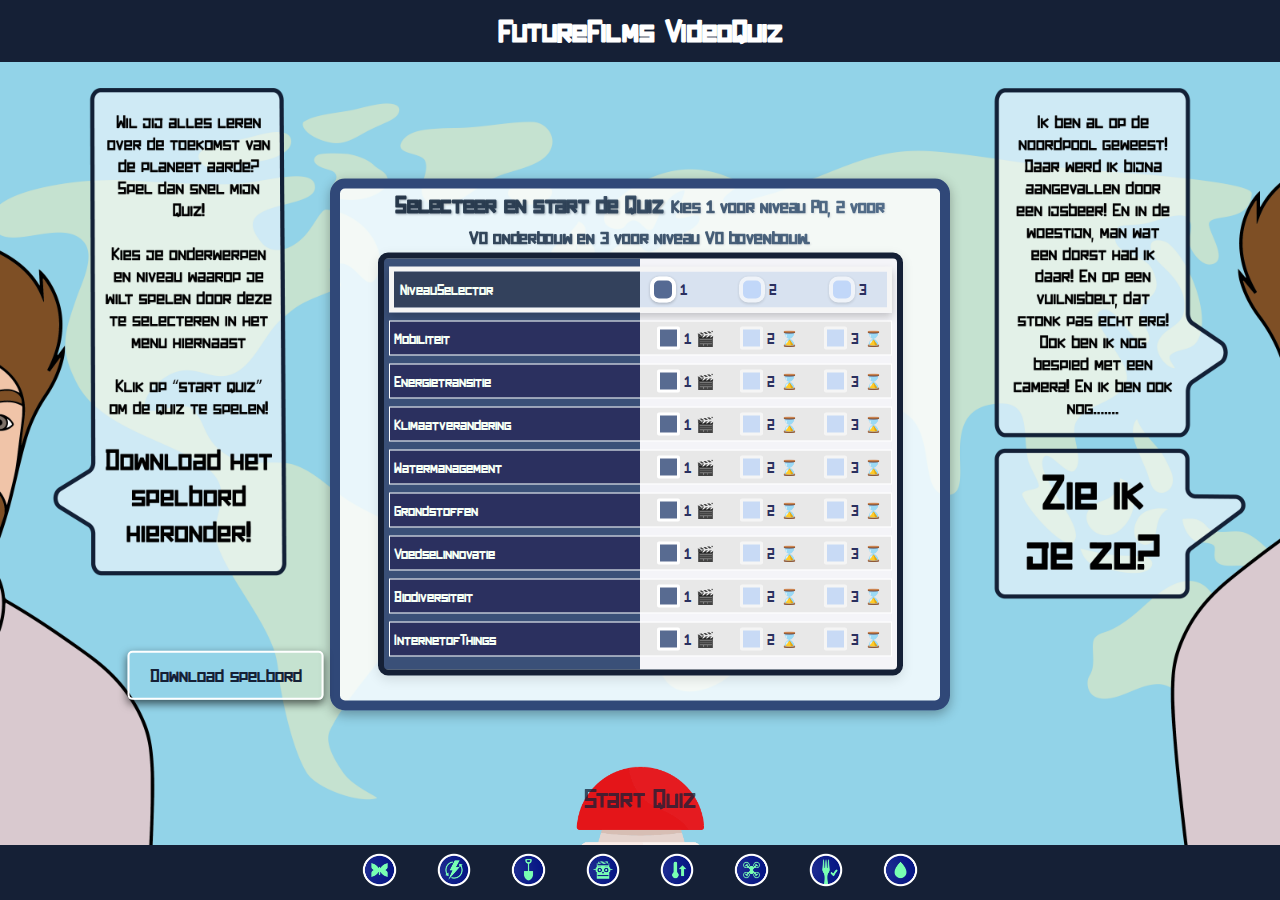
<file: 0. All_levels/index.html>
<!DOCTYPE html>
<html lang="nl">
<head>
    <meta charset="UTF-8">
    <meta name="viewport" content="width=device-width, initial-scale=1.0">
    <link rel="stylesheet" href="style.css">
    <script src="selectionscript.js"></script>
    <title>Jukebox Future Films</title>
</head>
<body class="futurefilms">
    <div id="loadingScreen" class="loading-screen">
        <div class="loader"></div>
    </div>
    <header>
        <h1>FutureFilms VideoQuiz</h1>
    </header>
    <div class="portrait-message">
            <p>Draai je mobiel naar liggend om deze site te bekijken.</p>
        </div>
    <div class="center-container">
        <div class="intro-text">
            <h2>
                <span class="main-text">Selecteer en start de Quiz</span>
                <span class="subtitle">Kies 1 voor niveau PO, 2 voor VO onderbouw en 3 voor niveau VO bovenbouw.</span>
            </h2>
        </div>
        <form id="themesForm">
            <!-- Hier komen je checkboxes en labels -->
        </form>
        <div class="downloadContainer">
            <button onclick="downloadPDF()" id="Downloadknop">Download spelbord</button>
        </div> 
    </div>
    <div class="start-container">
        <div class="start-knop-content">
            <img class="startknopimg" src="./Future_Films_website_knop.png" alt="startquiz">
            <button onclick="submitSelection(event)" id="StartQuizknop">Start Quiz</button>
        </div>
    </div>
<footer>
    <div class="icon"><img src="./icons/biodiversiteit.png" alt="Icon 1"></div>
    <div class="icon"><img src="./icons/energietransititie.png" alt="Icon 2"></div>
    <div class="icon"><img src="./icons/grondstoffen.png" alt="Icon 3"></div>
    <div class="icon"><img src="./icons/iot.png" alt="Icon 4"></div>
    <div class="icon"><img src="./icons/klimaatverandering.png" alt="Icon 5"></div>
    <div class="icon"><img src="./icons/mobiliteit.png" alt="Icon 6"></div>
    <div class="icon"><img src="./icons/voedselinnovatie.png" alt="Icon 7"></div>
    <div class="icon"><img src="./icons/watermanagement.png" alt="Icon 8"></div>
</footer>

</body>
</html>
</file>
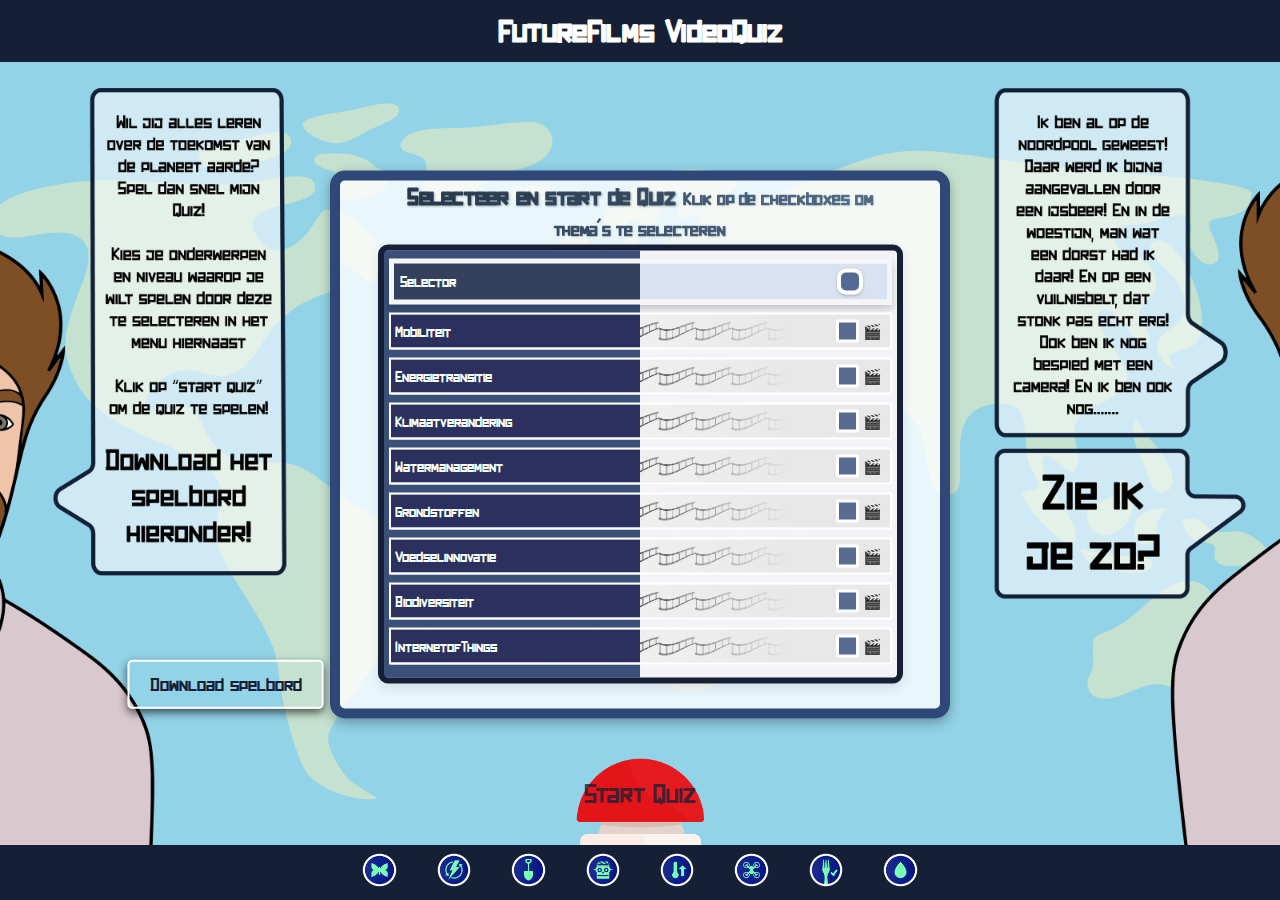
<file: 1. Level_1/index.html>
<!DOCTYPE html>
<html lang="nl">
<head>
    <meta charset="UTF-8">
    <meta name="viewport" content="width=device-width, initial-scale=1.0">
    <link rel="stylesheet" href="style.css">
    <script src="selectionscript.js"></script>
    <title>Jukebox Future Films</title>
</head>
<body class="futurefilms">
    <div id="loadingScreen" class="loading-screen">
        <div class="loader"></div>
    </div>
    <header><h1>FutureFilms VideoQuiz</h1></header>
    <div class="center-container">
        <div class="intro-text">
            <h2>
                <span class="main-text">Selecteer en start de Quiz</span>
                <span class="subtitle">Klik op de checkboxes om thema's te selecteren</span>
            </h2>
        </div>
        <form id="themesForm">
           
        </form>
        <div class="downloadContainer">
            <button onclick="downloadPDF()" id="Downloadknop">Download spelbord</button>
        </div> 
    </div>
    <div class="start-container">
        <div class="start-knop-content">
            <img class="startknopimg" src="./Future_Films_website_knop.png" alt="startquiz">
            <button onclick="submitSelection(event)" id="StartQuizknop">Start Quiz</button>
        </div>
    </div>
<footer>
    <div class="icon"><img src="./icons/biodiversiteit.png" alt="Icon 1"></div>
    <div class="icon"><img src="./icons/energietransititie.png" alt="Icon 2"></div>
    <div class="icon"><img src="./icons/grondstoffen.png" alt="Icon 3"></div>
    <div class="icon"><img src="./icons/iot.png" alt="Icon 4"></div>
    <div class="icon"><img src="./icons/klimaatverandering.png" alt="Icon 5"></div>
    <div class="icon"><img src="./icons/mobiliteit.png" alt="Icon 6"></div>
    <div class="icon"><img src="./icons/voedselinnovatie.png" alt="Icon 7"></div>
    <div class="icon"><img src="./icons/watermanagement.png" alt="Icon 8"></div>
</footer>

</body>
</html>
</file>
<file: 0. All_levels/style.css>
@font-face {
    font-family: 'DarkForest';
    src: url('./dark_forest/darkforest.ttf') format('truetype');
    font-weight: normal;
    font-style: normal;
}

* {
    margin: 0;
    padding: 0;
    box-sizing: border-box;
}

.loading-screen {
    position: fixed;
    top: 0;
    left: 0;
    width: 100%;
    height: 100%;
    background-color: black;
    display: flex;
    justify-content: center;
    align-items: center;
    z-index: 1000; /* Keeps the loading screen above all other content */
}

.loader {
    border: 8px solid #f3f3f3; /* Light grey */
    border-top: 8px solid #3498db; /* Blue */
    border-radius: 50%;
    width: min(50px, 10vw); /* Minimum 50px or 10% of the viewport width */
    height: min(50px, 10vw); /* Minimum 50px or 10% of the viewport height */
    animation: spin 2s linear infinite;
}

@keyframes spin {
    0% { transform: rotate(0deg); }
    100% { transform: rotate(360deg); }
}

body.futurefilms {
    font-family: 'DarkForest', sans-serif;
    display: flex;
    flex-direction: column;
    align-items: center;
    justify-content: center;
    min-height: 100vh;
    height: auto;
    background-image: url('./achtergrond_FutureFilms_selectionpage.png');
    background-size: cover;
    background-position: center top;
    background-repeat: no-repeat;
}

header {
    width: 100%;
    color: white;
    display: flex;
    align-items: center;
    justify-content: center;
    text-align: center;
    background-color: #152036;
    position: fixed;
    top: 0;
    z-index: 100;
    padding: 10px 0;
    min-height: max-content;
    height: auto;
}

.portrait-message {
    display: none;
}

footer {
    position: fixed;
    bottom: 0;
    left: 0;
    display: flex;
    justify-content: center;
    align-items: center;
    width: 100vw;
    height: max(45px, 8vh);
    max-height:55px;
    text-align: center;
    background-color: #152036;
    padding: 3vh 0;
    z-index: 1000;
    overflow: hidden;
}

.icon img {
    width: 100%;
    height: auto;
    max-width: max(20px, 3vw);
    min-width: max(20px, 3vw);
    margin: 0 18px;
}

.center-container {
    position: absolute;
    top: 48%;
    left: 50%;
    transform: translate(-50%, -50%);
    width: clamp(500px, 33vw, 700px);
    min-height: 30vh;
    text-align: center;
    display: flex;
    flex-direction: column;
    align-items: center;
    justify-content: flex-start;
}
.center-container::before {
    content: "";
    position: absolute;
    top: -2%; /* Starts the background just below h1 */
    left: 50%;
    transform: translateX(-50%);
    width: 120%; /* Ensures the background is slightly wider than the content */
    height: 105%; /* Fills the rest of the container with the background */
    background-color: rgba(255, 255, 255, 0.8); /* Increases transparency */
    border: 10px solid #304878;
    border-radius: 15px; /* Rounds the edges slightly */
    box-shadow: 0px 4px 12px rgba(0, 0, 0, 0.30); /* Adds a subtle shadow */
    z-index: -1;
    overflow-y: auto;
}

.intro-text{
    display: flex;
    align-items: center;
    justify-content: flex-start;
    flex-wrap: nowrap;
    width: 100%;
    height: auto;
}


.intro-text h2 {
    font-size: clamp(16px, 2vw, 24px);
    color: #2C3E50; /* Donkerblauw als basis */
    background: linear-gradient(to right, #2C3E50, #5A7692); /* Donker naar wat lichter blauw */
    -webkit-background-clip: text;
    -webkit-text-fill-color: transparent;
    text-shadow: 1px 1px 2px rgba(21, 32, 54, 0.3); /* Iets diepere schaduw voor meer levendigheid */
}

.intro-text .subtitle {
    font-size: clamp(12px, 1.5vw, 18px);
    color: #6e7b8b;
    margin-top: 20px;
    margin-bottom: 20px;
    text-shadow: 1px 1px 2px rgba(21, 32, 54, 0.1); /* Iets diepere schaduw voor meer levendigheid */
}


#themesForm {
    padding: 5px;
    margin-top: 2px;
    border: 6px solid #152036;
    border-radius: 10px;
    width: 105%;
    position: relative;
    font-size: clamp(18px, 1.2vw, 22px);
    box-shadow: 0px 4px 12px rgba(0, 0, 0, 0.10); /* Adds a subtle shadow */
}

#themesForm::before, #themesForm::after {
    content: "";
    position: absolute;
    top: 0;
    bottom: 0;
    height: 100%;
    z-index: -1;
}

#themesForm::before {
    left: 0;
    width: 50%;
    background-color: #3A5078;
}

#themesForm::after {
    left: 50%;
    width: 50%;
    background-color: #F4F4F8;
}
/* General styling for the rows in the theme list */
.theme-row {
    display: flex;
    align-items: center;
    width: 100%;
    justify-content: space-between;
    margin-bottom: 8px;
    margin-top: 8px;
    padding: 5px 4px;
    color: #2B305F;
    font-size: max(20px, 1.2vw);
    background: linear-gradient(to right, #2B305F 50%, #e8e8e8 50%);
    border: white 1px solid;
}

/* Specific styling for the first row in the theme list (NiveauSelector) */
.theme-row:first-of-type {
    border: 5px solid whitesmoke; /* Soft pink edge for the NiveauSelector */
    background: linear-gradient(to right, #33415C 50%, #d8e2f0 50%); /* Right side light pastel pink */
    box-shadow: 0 4px 8px rgba(0, 0, 0, 0.2); /* Subtle shadow */
    margin-top: 3px;
    justify-content: space-between;
}

/* Hover effect */
.theme-row:first-of-type:hover {
    background: linear-gradient(to right, #33415C 50%, #c6d6e7 50%);
    border-color: #c6d6e7; /* Lighter pink edge on hover */
}
/* Styling for the labels within the theme rows */
.theme-row .themes-label {
    font-size: max(20px, 1.2vw);
    margin-left: 2px;
}

/* Styling for the container holding the checkboxes "1", "2", "3" */
.theme-row .level-toggles {
    display: flex;
    justify-content: center;
    align-items: center;
}

.theme-row .level-toggles label:last-of-type {
    margin-right: 16px; /* Adjust the value as desired */
}


/* Styling for the individual checkboxes "1", "2", "3" */
.theme-row input.level-toggle {
    position: relative;
    -webkit-appearance: none;
    -moz-appearance: none;
    appearance: none;
    width: max(26px, 1.4vw);
    height: max(26px, 1.4vw);
    background-color: #304878c7;
    border: 4px solid white;
    border-radius: 9px;
    cursor: pointer;
    box-shadow: 0 1px 3px rgba(0, 0, 0, 0.2); /* Subtle shadow */
}

/* Hover effect for the checkboxes "1", "2", "3" */
input.level-toggle:hover {
    background-color: #465267;
    border-color: #304878;
    box-shadow: 0 2px 4px #00000040;
    transition: background-color 0.3s ease, border-color 0.3s ease, box-shadow 0.3s ease;
}

/* Styling for the checkboxes when they are checked and hovered over */
input.level-toggle:checked:hover {
    background-color: white;
    background-image: linear-gradient(to top, #ffffff, #f0f0f0);
    border-color: #465267;
    box-shadow: 0 2px 4px rgba(0, 0, 0, 0.25);
}

/* Styling for the icon that appears when a checkbox is checked */
input.level-toggle:checked::after {
    content: "\1F4A7";
    color: #152036;
    position: absolute;
    left: 50%;
    top: 48%;
    transform: translate(-50%, -50%);
    font-size: max(10px, 0.9vw);
}

/* Styling for the disabled checkboxes (not the level selector) */
.theme-row .disabled-checkbox:hover{
    border-color: #304878; /* Same edge color as on hover of not-disabled */
    box-shadow: 0 2px 4px #00000040; /* Same shadow as on hover of not-disabled */
    transition: background-color 0.3s ease, border-color 0.3s ease, box-shadow 0.3s ease;
}


/* Styling for the first label in a theme row (usually the theme name) */
.theme-row label:first-child {
   color: #F7FFF6;
}

/* Specific styling for the first label in each theme row */
.theme-row label:first-of-type {
    flex-grow: 1;
    text-align: left;
    font-size: max(15px, 1.2vw);
}

/* General styling for all checkbox elements */
input[type="checkbox"] {
    -webkit-appearance: none;
    -moz-appearance: none;
    appearance: none;
    font-family: 'DarkForest', sans-serif; 
    width: max(23px, 1.4vw);
    height: max(23px, 1.4vw);
    background-color: #304878c7;
    border: 3px solid white;
    border-radius: 2px;
    cursor: pointer;
}


/* General styling for labels within theme rows */
.theme-row label {
    margin-right: 25px;
    white-space: nowrap;
    position: relative;
    display: inline-block;
    font-size: max(15px, 1.2vw);
    justify-content: center;
}

.theme-row:first-of-type label {
    margin-right: 52px; /* Custom margin for the first theme row */
}

.theme-row label:last-of-type {
    margin-right: 4px;
}

input[type="checkbox"]{
    margin-right: 4px; /* 1px space between the checkbox and its corresponding number */
}


/* Hover effect for an enabled checkbox */
.theme-row .enabled-checkbox:hover {
    background-color: #465267;
    cursor: pointer;
    border-color: #304878;
    box-shadow: 0 2px 4px rgba(0, 0, 0, 0.25);
    transition: background-color 0.3s ease, border-color 0.3s ease, box-shadow 0.3s ease;
}

/* Active state styling for a checkbox */
.theme-row .enabled-checkbox:active {
    transform: scale(1.4);
    background-color: #b0c4de;
}

/* Styling for a checkbox when it is checked */
.theme-row .enabled-checkbox:checked {
    background-color: white;
    transform: scale(1);
    border: 4px solid #152036; /* Dark edge around the checkbox */
}

/* Hover effect for a checked checkbox */
.theme-row .enabled-checkbox:checked:hover {
    box-shadow: 0 2px 4px rgba(0, 0, 0, 0.25);
    background-image: linear-gradient(to top, #ffffff, #f0f0f0);
    border-color: #465267;
}

/* Styling for the icon that appears when a checkbox is checked */
.theme-row .enabled-checkbox:checked::after {
    content: "\1F4A7";
    color: #152036;
    position: absolute;
    left: 50%;
    top: 46%;
    transform: translate(-50%, -50%);
    font-size: max(9px, 0.8vw);
}

/* Styling for checkboxes that are disabled (not level selector) */
input[type="checkbox"]:disabled {
    opacity: 0.6;
    background-color: #b3d1ff;
    cursor: default;
}

/* Styling for labels of disabled (not enabled) checkboxes */
input[type="checkbox"]:disabled + label {
    cursor: default;
}

/* Add an icon to the label of an enabled checkbox in the theme rows */
.theme-row .enabled-checkbox + label:after {
    content: " 🎬"; /* Clapper Board Emoji as an example */
    color: #152036;
    font-size: 15px;
}


/* Styling for the label that follows a disabled checkbox */
.disabled-checkbox + label:after {
    content: " \231B ";
    color: #152036;
    font-size: 15px;
}

.start-container {
    position: fixed;
    bottom: -5px; /* Zorgt ervoor dat de container altijd direct boven de footer staat */
    left: 50%;
    transform: translateX(-50%);
    width: 50%; /* Zorgt ervoor dat de container de breedte van de inhoud aanneemt */
    display: flex;
    justify-content: center;
    align-items: center; /* Centreert de inhoud verticaal in de container */
    z-index: 2;
    pointer-events: none; /* Zorgt ervoor dat de container zelf geen muisklikken opvangt */
    height: auto; /* Past de hoogte aan op de inhoud */
}

.start-knop-content {
    position: relative;
    width: 100%;
    display: flex;
    flex-direction: column;
    align-items: center; /* Centreert de knop en afbeelding horizontaal */
    justify-content: flex-end;
    pointer-events: auto; /* Zorgt ervoor dat de knop wel klikbaar blijft */
    height: auto; /* Container wordt aangepast aan de hoogte van de inhoud */
    margin-top:10px;
}

.startknopimg {
    width: clamp(120px, 10vw, 130px); /* Schaalbaar naar schermgrootte */
    height: auto; /* Houdt de verhoudingen van de afbeelding */
    transform:translateY(12%);
}

#StartQuizknop {
    position: absolute;
    top:10%;
    font-family: 'DarkForest', sans-serif;
    font-size: clamp(27px, 1.6vw, 28px);
    background-color: transparent;
    color: #152036c0;
    padding: 18px 18px;
    border: none;
    cursor: pointer;
    transition: background-size 0.5s ease-out, padding 0.3s ease, box-shadow 0.3s ease, background-color 0.3s ease;
    background-size: 0% 100%;
}

#StartQuizknop:hover {
    color: white;
    border-radius: 7px;
    background-image: linear-gradient(to right, #152036c0 0%, #304878 100%);
    background-size: 250% 250%;
    box-shadow: 0 4px 8px rgba(0, 0, 0, 0.6); /* Hover-effect */
}



.downloadContainer {
    position: absolute;
    bottom: -5%;
    left: -10%;
    padding: 10px;
    z-index: 2;
    transform: translate(-103%, 15%);
    pointer-events: none; /* Container vangt geen muisinteracties op */
    box-sizing: border-box;
    height: auto;
}

button#Downloadknop {
    font-family: 'DarkForest', sans-serif;
    font-size: max(15px, 1.5vw);
    padding: 10px 20px;
    background-color: transparent;
    box-shadow: 0 4px 8px rgba(0, 0, 0, 0.6);
    color: #152036;
    border: 0.2vw solid white;
    border-radius: 5px;
    cursor: pointer;
    transition: background-size 0.5s ease-out, padding 0.3s ease, box-shadow 0.3s ease, background-color 0.3s ease;
    z-index: 5; /* Zorg dat de knop altijd boven de container ligt */
    pointer-events: auto; /* De knop vangt wel muisinteracties op */
    box-sizing: border-box;
    height: auto;
    width: 100%;
     display: block;
     
}

button#Downloadknop:hover {
    color: white;
    background-image: linear-gradient(to right, #152036c0 0%, #304878 100%);
    background-size: 120% 100%;
    box-shadow: 0 4px 8px rgba(0, 0, 0, 0.6);
    border: none;
}


.warning-message {
    position: absolute;
    bottom: 16vh;
    left: 50%;
    transform: translateX(-50%);
    width: 33%;
    font-size: 1.2vw;
    border-radius:5px;
    padding: 10px;
    background-color: #304878;
    color: white;
    text-align: center;
    border: 1px solid #ffffff;
    box-shadow: 0 2px 4px rgba(0, 0, 0, 0.2);
    z-index: 1001;
}

.hover-message {
    position: fixed;
    background-color: #304878;
    color: white;
    padding: 5px 10px;
    border-radius: 5px;
    border: 1px solid #152036;
    display: none;
    z-index: 2000;
    box-shadow: 0 2px 4px rgba(0, 0, 0, 0.2);
    font-size: max(10px, 1vw);
}

body.videoPlayer {
    font-family: 'DarkForest', sans-serif;
    display: flex;
    flex-direction: column;
    align-items: center;
    justify-content: center;
    height: 100%;
    background-image: url('./achtergrond_videoplayer_1.png');
    background-size: cover;
    min-height: 100vh;
    background-position: center center;
    background-repeat: no-repeat;
}

.videoPlayerContainer {
    position: fixed;
    top: 45%;
    left: 60%;
    transform: translate(-50%, -50%);
    width: 80vw;
    min-height: 100vh;
    text-align: center;
    display: flex;
    flex-direction: column;
    align-items: center;
    overflow: hidden;
}

video {
    width: 100%;
    max-width: 1080px;
    position: absolute;
    top: 50%;
    left: 50%;
    transform: translate(-50%, -50%);
    height: auto;
    border-radius: 10px;
    border: 1px solid white;
}

.buttonContainer {
    position: absolute;
    bottom: clamp(35px, 1.5vh, 50px);
    left: 3.7vw;
    display: flex;
    flex-direction: row;
    gap: 20px;
    box-sizing: border-box;
}

#Terugknop, #shuffleknop {
    padding: 8px 15px;
    font-family: 'DarkForest', sans-serif;
    background-color: rgba(255, 255, 255, 0.068);
    color: white;
    border: none;
    border-radius: 5px;
    cursor: pointer;
    box-shadow: 0 4px 8px rgba(0, 0, 0, 0.3);
    transition: background-color 0.3s ease, box-shadow 0.3s ease, background-position 0.3s ease;
    background-size: 200% 100%;
    background-position: right bottom;
    font-size: max(12px, 1.3vw);
}

#Terugknop:hover, #shuffleknop:hover {
    background-color: #550000;
    color: white;
    box-shadow: 0 4px 8px rgba(0, 0, 0, 0.6);
    background-position: left bottom;
}

.customContainer {
    position: absolute;
    font-family: 'DarkForest', sans-serif;
    top: 45vh;
    left: 10vh;
    transform: translateY(-50%);
    display: flex;
    flex-direction: column;
    align-items: center;
    justify-content: center;
    background-color: rgba(24, 36, 60, 0.911);
    padding: clamp(0px, 0.05vh, 1px) 0px;
    border-radius: 5px;
    box-shadow: 0 clamp(2px, 1vw, 4px) clamp(4px, 2vw, 8px) rgba(0, 0, 0, 0.2);
    width: 15vw;
    box-sizing: border-box;
    border: clamp(2px, 0.25vw, 6px) solid #fff;
    margin-right: 20px;
}

.ButtomBar {
    display: flex;
    font-family: 'DarkForest', sans-serif;
    align-items: center;
    justify-content: center;
    flex-direction: column;
    width: 100%;
    background-color: none;
    padding: clamp(10px, 1vw, 60px) clamp(15px, 2vw, 60px) clamp(5px, 1vw, 60px) clamp(15px, 2vw, 60px);
    font-size: 1.2vw;
    box-sizing: border-box;
    position: relative;
}

.titleBar {
    display: flex;
    font-family: 'DarkForest', sans-serif;
    align-items: center;
    justify-content: center;
    width: 100%;
    background-color: #e4f0ffa0;
    color: #18243C;
    padding: clamp(10px, 1vh, 30px);
    font-size: 1.4vw;
    box-sizing: border-box;
    position: relative;
}

.customButton:first-child {
    margin-top: 0;
}

.customButton:last-child {
    margin-bottom: 0;
}

.customButton {
    padding: 10px 10px;
    font-family: 'DarkForest', sans-serif;
    margin-left: auto;
    margin-right: auto;
    background-color: #fff;
    color: #18243C;
    border: none;
    border-radius: 5px;
    cursor: pointer;
    width: 100%;
    text-align: center;
    box-sizing: border-box;
    transition: background-color 0.5s ease, box-shadow 0.5s ease, background-image 0.5s ease;
    background-image: linear-gradient(to right, #ffffff 0%, #f0f0f0 100%);
    background-size: 100% 100%;
    margin-top: clamp(10px, 1.1vw, 15px);
    margin-bottom: clamp(10px, 1.1vw, 15px);
    position: relative;
    background-position: center;
    font-size: max(10px, 1.2vw);
}

.customButton:hover {
    background-image: radial-gradient(circle at center, #ffffff 0%, #8aa8d8 50%, #152036c0 100%);
    color: #18243C;
    box-shadow: 0 4px 8px rgba(0, 0, 0, 0.6);
    background-size: 200% 200%;
}

@media only screen and (max-width: 470px) and (min-width: 360px) and (orientation: landscape){
    .customContainer {
        display: none !important;
    }
    .portrait-message {
        display: none;
    }

    .videoPlayerContainer {
        position: fixed; /* Ensures the container remains in a fixed position */
        top: 45%; /* Sets the top of the container at the middle of the viewport */
        left: 50%; /* Sets the left of the container at the middle of the viewport */
        transform: translate(-50%, -50%); /* Shifts the container by half its width and height to perfectly center it */
        width: calc(100% - 30px); /* Allows for a margin of 20px on each side */
        height: calc(100vh - 60px); /* Height of the container minus margins at the top and bottom */
        max-width: 100%; /* Limits the maximum width of the container */
        min-width: 360px;
        max-height: 100%; /* Limits the height to the available space */
        z-index: 1; /* Ensures the container appears above other elements */
        box-sizing: border-box;
    }

    video {
        width: 100%;
        height: auto;
        max-height: 100%; /* Ensures the video never exceeds the size of the container */
        border-radius: 10px;
        border: 1px solid white;
        object-fit: contain; /* Ensures the video fits within the container without stretching */
        display: block;
    } 

    #Terugknop, #shuffleknop {
        font-size: max(25px, 10vw); /* Adjust the font size for larger screens */
        padding: 12px 25px; /* Ensure adequate padding */
    }

    .intro-text h1 {
        font-size: clamp(36px, 8vw, 48px); /* Make the h1 slightly larger with a minimum of 36px and a maximum of 48px */
        color: #152036;
        margin-bottom: 80px;
    }

    .intro-text h1, .intro-text h2, .intro-text .subtitle {
        width: 100%;
        text-align: center;
        margin: 0;
        padding: 0;
    }

    .intro-text h1 {
        font-size: clamp(35px, 2.9vw, 60px);
        color: #152036;
        transform: translate(0%, -30%);
    }

    .intro-text h2 {
        font-size: clamp(18px, 2vw, 24px);
        margin-top: 10px;
        margin-bottom: 10px;
        color: #2C3E50; /* Donkerblauw als basis */
        background: linear-gradient(to right, #2C3E50, #5A7692); /* Donker naar wat lichter blauw */
        -webkit-background-clip: text;
        -webkit-text-fill-color: transparent;
        text-shadow: 1px 1px 2px rgba(21, 32, 54, 0.3); /* Iets diepere schaduw voor meer levendigheid */
    }


    .center-container::before {
        display: none;
    }
    

    .center-container {
        width: 100%;
        margin: 1rem;
        max-width: 100vw;
        min-width: 350px;
        padding: 15px;
        box-sizing: border-box;
        top: 12%; /* Lower the position to make room for the header */
        left: 50%;
        position:absolute;
        flex-grow: 1;
        display: flex;
        flex-direction: column;
        justify-content: center; /* Ensures the content is vertically centered */
        align-items: center;
        overflow: auto; /* Ensures the content can be scrolled if it's too large */
        height: auto; /* Ensures the container automatically fits the content */
        
    }

    .theme-row .level-toggles label:last-of-type {
    margin-right: 5px; /* Adjust the value as desired */
    }

    .theme-row .level-toggles label{
    margin-right: 30px; /* Adjust the value as desired */
    }



    /* Styling for the individual checkboxes "1", "2", "3" */
    .theme-row input.level-toggle {
        position:relative;
        -webkit-appearance: none;
        -moz-appearance: none;
        appearance: none;
        width: max(18px, 1.4vw);
        height: max(18px, 1.4vw);
        background-color: #304878c7;
        border: 3px solid white;
        border-radius: 6px;
        cursor: pointer;
        box-shadow: 0 1px 3px rgba(0, 0, 0, 0.2); /* Subtle shadow */
    }
        /* Specific styling for the first label in each theme row */
    .theme-row label:first-of-type {
        flex-grow: 1;
        text-align: left;
        font-size: max(15px, 1.2vw);
    }

    /* General styling for all checkbox elements */
    input[type="checkbox"] {
        -webkit-appearance: none;
        -moz-appearance: none;
        appearance: none;
        font-family: 'DarkForest', sans-serif; 
        width: max(17px, 1.4vw);
        height: max(17px, 1.4vw);
        background-color: #304878c7;
        border: 3px solid white;
        border-radius: 2px;
        cursor: pointer;
    }


    /* General styling for labels within theme rows */
    .theme-row label {
        margin-right: 12px;
        white-space: nowrap;
        position: relative;
        display: inline-block;
        font-size: max(14px, 1.2vw);
        justify-content: center;
    }

    .theme-row:first-of-type label {
        margin-right: 30px; /* Custom margin for the first theme row */
    }

    .theme-row label:first-of-type {
    margin-right: 40px;  /* Custom margin for the first theme row */
    }

    .theme-row label:last-of-type {
        margin-right: 4px;

    }

    input[type="checkbox"]{
        margin-right: 4px; /* 1px space between the checkbox and its corresponding number */
    }

        /* Add an icon to the label of an enabled checkbox in the theme rows */
    .theme-row .enabled-checkbox + label:after {
        content: " 🎬"; /* Clapper Board Emoji as an example */
        color: #152036;
        font-size: 12px;
    }


    /* Styling for the label that follows a disabled checkbox */
    .disabled-checkbox + label:after {
        content: " \231B ";
        color: #152036;
        font-size: 12px;
    }


    button#Downloadknop {
        display: none; /* Hide the download button on smaller screens */
    }

    button#Downloadknop:hover {
        background-color: #465267;
        box-shadow: 0 4px 12px rgba(0, 0, 0, 0.8);
    }

    header {
        position: fixed;
        top: 0;
        width: 100%;
        z-index: 1000;
        padding: 10px 0;
        background-color: rgba(21, 32, 54, 0.9);
    }

    footer .icon img {
        width: 16vw; /* Increase the icons to 12% of the viewport width */
        height: auto;
        display: inline-block;
    }

    button#StartQuizknop {
         font-family: 'DarkForest', sans-serif;
        position: absolute;
        top: 10%; /* Set the start button at the bottom */
        left: 50%;
        transform: translateX(-50%);
        width: 40%;
        padding: 20px 10px;
        border: none;
        color: white;
        text-align: center;
        cursor: pointer;
        z-index: 1001;
    }

    .start-container {
        position: absolute; /* Absolute positioning to properly place the container */
        bottom: 80px; /* Raise the container by increasing this value, for example, 20px */
        left: 50%; /* Horizontally center the container */
        transform: translateX(-50%); /* Accurate horizontal centering */
        width: 100%; /* Ensure the container takes up the full width */
        display: flex; /* Use flexbox to center the items within the container */
        justify-content: center; /* Horizontally center the content */
        align-items: flex-end; /* Place the content at the bottom of the container */
        pointer-events: none; /* Ensure the container itself does not catch mouse clicks */
        z-index: 1; /* Ensure the container is above the footer */
    }

    button#StartQuizknop:hover {
        background-color: rgba(21, 32, 54, 1);
        box-shadow: 0 4px 12px rgba(0, 0, 0, 0.8);
    }

    .startknop img {
        position: absolute;
        top: -60px; /* Ensure the red part of the button is above the footer */
        left: 50%;
        transform: translateX(-50%);
        z-index: 2;
        width: max(110px, 11vw); /* Scale the width to 10% of the viewport, with a minimum of 80px */
        height: auto;
    }

    body, html {
        margin: 0;
        padding: 0;
        box-sizing: border-box;
    }

    body {
        overflow-y: hidden;
        overflow-x: hidden;
        padding-top: 60px;
        display: flex;
        flex-direction: column;
        min-height: 100vh; /* Ensures the body is at least the height of the viewport */
    }

    .warning-message {
        font-size: 4vw;
        padding: 15px;
        width: 90%;
        margin: 0 auto;
    }

}  

@media only screen and (max-width: 470px) and (min-width: 200px) and (orientation: portrait) {
    .customContainer {
        display: none !important;
    }

    .center-container,
    .start-container,
    .intro-text,
    #Downloadknop {
        display: none;
    }

    /* Toon de boodschap om de telefoon te draaien */
    .portrait-message {
        display: flex;
        justify-content: center;
        align-items: center;
        max-width: 100%;
        max-height: 100%;
        flex-grow: 1;
        background-color: rgba(255, 255, 255, 0.8);
        /* Achtergrondkleur in jouw stijl */
        color: rgba(21, 32, 54, 1);
        font-family: 'DarkForest', sans-serif;
        font-size: 3rem;
        text-align: center;
        padding: 20px;
        box-sizing: border-box;
        white-space: wrap;
      
    }
    body.futurefilms{
    background-image: url('./achtergrond_FutureFilms_selectionpage.png');
        /* Gebruik hier je bestandspad */
        background-size: cover;
        background-repeat: repeat;
        background-position: -40% center;
        /* Schuif de achtergrond naar links */
    }
    .videoPlayerContainer {
        position: fixed;
        /* Ensures the container remains in a fixed position */
        top: 45%;
        /* Sets the top of the container at the middle of the viewport */
        left: 50%;
        /* Sets the left of the container at the middle of the viewport */
        transform: translate(-50%, -50%);
        /* Shifts the container by half its width and height to perfectly center it */
        width: calc(100% - 30px);
        /* Allows for a margin of 20px on each side */
        height: calc(100vh - 60px);
        /* Height of the container minus margins at the top and bottom */
        max-width: 100%;
        /* Limits the maximum width of the container */
        min-width: 360px;
        max-height: 100%;
        /* Limits the height to the available space */
        z-index: 1;
        /* Ensures the container appears above other elements */
        box-sizing: border-box;
    }

    video {
        width: 100%;
        height: auto;
        max-height: 100%;
        /* Ensures the video never exceeds the size of the container */
        border-radius: 10px;
        border: 1px solid white;
        object-fit: contain;
        /* Ensures the video fits within the container without stretching */
        display: block;
    }

    #Terugknop,
    #shuffleknop {
        font-size: max(25px, 10vw);
        /* Adjust the font size for larger screens */
        padding: 12px 25px;
        /* Ensure adequate padding */
    }

    

}


@media only screen and (max-width: 1200px) and (min-width: 470px) { /* Adjust depending on when the issue occurs */
    .customContainer {
        display: none !important;
    }

    .buttonContainer {
        bottom: 3vh; /* A bit more space for smaller screens */
        left: 50%; /* Places the left side of the container in the middle of the viewport */
        transform: translateX(-50%); /* Shifts the container by half its width to perfectly center it horizontally */
        display: flex; /* Use flexbox for positioning the buttons */
        flex-direction: row; /* Ensure the buttons are next to each other */
        gap: 30px; /* Adjust the gap for more space between the buttons, increase this value as desired */
        z-index: 1; /* Ensure the buttons are above other elements */
    }

    #Terugknop, #shuffleknop {
        font-size: clamp(15px, 1.6vw, 25px); /* Slightly larger on smaller screens */
        padding: 10px 20px; /* Adjust the padding for better clickability */
    }

    .videoPlayerContainer {
        position: fixed; /* Ensures the container remains in a fixed position */
        top: 45%; /* Sets the top of the container at the middle of the viewport */
        left: 50%; /* Sets the left of the container at the middle of the viewport */
        transform: translate(-50%, -50%); /* Shifts the container by half its width and height to perfectly center it */
        width: calc(100% - 30px); /* Allows for a margin of 20px on each side */
        height: calc(100vh - 60px); /* Height of the container minus margins at the top and bottom */
        max-width: 80%; /* Limits the maximum width of the container */
        min-width: 450px;
        max-height: 100%; /* Limits the height to the available space */
        z-index: 1; /* Ensures the container appears above other elements */
        box-sizing: border-box;
    }
    
    video {
        width: 100%;
        height: auto;
        max-height: 100%; /* Ensures the video never exceeds the size of the container */
        border-radius: 10px;
        border: 1px solid white;
        object-fit: contain; /* Ensures the video fits within the container without stretching */
        display: block;
    }
    
    
    body.futurefilms {
        font-family: 'DarkForest', sans-serif;
        display: flex;
        flex-direction: column;
        align-items: center;
        justify-content: center;
        min-height: 100vh;
        height: auto;
        background-image: url('./achtergrond_FutureFilms_selectionpage.png');
        background-size: cover;
        background-position: center top;
        background-repeat: no-repeat;
        overflow: hidden; /* Prevent unnecessary scrolling in the body */
    }

    header {
        width: 100%;
        color: white;
        display: flex;
        align-items: center;
        justify-content: center;
        text-align: center;
        background-color: #152036;
        position: fixed;
        top: 0;
        z-index: 100;
        padding: 5px 0;
        height: max-content;
    }

    .center-container {
        width: 55%; /* Adjust as desired */
        max-width: 620px; /* Ensure a maximum width depending on the viewport */
        min-width: 500px; /* Ensure a minimum width to scale properly */
        height: auto;
        max-height: calc(100vh - 40px - 4rem - 55px); /* Max height minus header and footer, scroll a bit earlier */
        margin: 0 auto; /* Use margin to properly position the container */
        overflow-y: scroll; /* Allow vertical scroll */
        overflow-x: hidden; /* Prevent horizontal scroll */
        position: absolute;
        top: 15%; /*Start directly below the header, 20px and 2rem is the header height */
        left: 50%;
        transform: translateX(-50%);
        display: flex;
        flex-direction: column;
        align-items: center;
        background-color: rgba(255, 255, 255, 0.8); /* Make the background slightly transparent */
        border: 10px solid #304878;
        border-radius: 15px;
        box-shadow: 0px 4px 12px rgba(0, 0, 0, 0.30); /* Adds a subtle shadow */
        padding: 10px; /* Add padding so that the content does not touch the edge */
        box-sizing: border-box; /* Ensure padding is included in the width */
        z-index: 1; /* Ensure the container is above other content */
    }
    
    

    .center-container::before {
        display: none;
    }

    /* General styling for labels within theme rows */
.theme-row label {
    margin-right: 20px;
    white-space: nowrap;
    position: relative;
    display: inline-block;
    font-size: max(15px, 1.1vw);
    justify-content: center;
}

    .theme-row:first-of-type label {
        margin-right: 45px; /* Custom margin for the first theme row */
    }

    .theme-row .level-toggles label:last-of-type {
    margin-right: 14px; /* Adjust the value as desired */
    }

    #themesForm {
        padding: 5px;
        margin-top: 2px;
        margin-bottom: 2px;
        border: 6px solid #152036;
        border-radius: 10px;
        width: 100%; /* Ensures the form takes up the full width of the container */
        box-sizing: border-box; /* Considers padding and border in the width */
    }

    .start-container {
        position: fixed;
        bottom: 0; /* Zorgt ervoor dat de container altijd direct boven de footer staat */
        left: 50%;
        transform: translateX(-50%);
        width: 100%; /* Zorgt ervoor dat de container de breedte van de inhoud aanneemt */
        display: flex;
        justify-content: center;
        align-items: center; /* Centreert de inhoud verticaal in de container */
        z-index: 2;
        pointer-events: none; /* Zorgt ervoor dat de container zelf geen muisklikken opvangt */
        height: auto; /* Past de hoogte aan op de inhoud */
    }
    
    .start-knop-content {
        position: relative;
        width: 100%;
        display: flex;
        flex-direction: column;
        align-items: center; /* Centreert de knop en afbeelding horizontaal */
        justify-content: flex-end;
        pointer-events: auto; /* Zorgt ervoor dat de knop wel klikbaar blijft */
        height: auto; /* Container wordt aangepast aan de hoogte van de inhoud */
        margin-top:10px;
    }
    
    .startknopimg {
        width: clamp(100px, 9vw, 110px); /* Schaalbaar naar schermgrootte */
        height: auto; /* Houdt de verhoudingen van de afbeelding */
        transform:translateY(10%);
    }
    
    #StartQuizknop {
        position: absolute;
        top:8%;
        font-family: 'DarkForest', sans-serif;
        font-size: clamp(23px, 1.5vw, 25px);
        background-color: transparent;
        color: #152036c0;
        padding: 15px 17px;
        border: none;
        cursor: pointer;
        transition: background-size 0.5s ease-out, padding 0.3s ease, box-shadow 0.3s ease, background-color 0.3s ease;
        background-size: 0% 100%;
    }
    
    #StartQuizknop:hover {
        color: white;
        border-radius: 7px;
        background-image: linear-gradient(to right, #152036c0 0%, #304878 100%);
        background-size: 250% 250%;
        box-shadow: 0 4px 8px rgba(0, 0, 0, 0.6); /* Hover-effect */
    }
    
.downloadContainer {
    position: absolute;
    bottom: -5%; /* Ensures the div stands slightly higher from the bottom, depending on the screen size */
    left: -10%; /* Ensures the div comes a bit to the right from the left side, depending on the screen size */
    padding: 10px; /* Optional, for extra space within the div */
    z-index: 1; /* Ensures the div is not covered by other elements */
    transform: translate(-103%, 15%); /* Moves the div 20% to the left and 20% down */
}

    
    .center-container::-webkit-scrollbar {
        width: 10px; /* Adds a scrollbar with a width of 10px */
    }
    
    .center-container::-webkit-scrollbar-track {
        background: transparent; /* Track of the scrollbar is transparent */
    }
    
    .center-container::-webkit-scrollbar-thumb {
        background-color: #304878; /* Color of the scrollbar */
        border-radius: 10px; /* Rounded corners on the scrollbar */
        border: 2px solid #ffffff; /* White edge around the scrollbar */
    }
    

    /* Ensures the header and footer also work well on smaller screens */
    header {
        position: fixed;
        top: 0;
        width: 100%;
        z-index: 1000;
        padding: 10px 0;
        background-color: rgba(21, 32, 54, 0.9);
        max-height:20px;
    }

    footer {
        position: fixed;
        bottom: 0;
        left: 0;
        display: flex;
        justify-content: center;
        align-items: center;
        width: 100vw;
        height: max(35px, 8vh);
        max-height:45px;
        text-align: center;
        background-color: #152036;
        padding: 3vh 0;
        z-index: 1000;
        overflow: hidden;
    }
    
    .portrait-message {
        display: none;
    }
    
}


@media only screen and (min-width: 1960px) {
  
    .buttonContainer {
        bottom: 8vh; /* Moves the buttons up slightly on very large screens */
        left: 4vw;
    }
    
    #Terugknop, #shuffleknop {
        font-size: max(16px, 1.2vw); /* Adjust the font size for larger screens */
        padding: 12px 25px; /* Ensure adequate padding */
    }
    .center-container{
        max-width:900px
    }

    .intro-text h1 {
    font-size: clamp(35px, 2.9vw, 80px);
    color: #152036;
    transform: translate(0%, -30%);
}

.intro-text h2 {
    font-size: clamp(16px, 2vw, 40px);
    margin-top: 10px;
    margin-bottom: 10px;
    color: #2C3E50; /* Donkerblauw als basis */
    background: linear-gradient(to right, #2C3E50, #5A7692); /* Donker naar wat lichter blauw */
    -webkit-background-clip: text;
    -webkit-text-fill-color: transparent;
    text-shadow: 1px 1px 2px rgba(21, 32, 54, 0.3); /* Iets diepere schaduw voor meer levendigheid */

}

.intro-text .subtitle {
    font-size: clamp(12px, 1.5vw, 30px);
    color: #6e7b8b;
    margin-top: 20px;
    margin-bottom: 20px;
    text-shadow: 1px 1px 2px rgba(21, 32, 54, 0.1); /* Iets diepere schaduw voor meer levendigheid */
}

.center-container {
    position: absolute;
    top: 40%;
    left: 50%;
    transform: translate(-50%, -50%);
    width: clamp(800px, 33vw, 1200px);
    min-height: 30vh;
    text-align: center;
    display: flex;
    flex-direction: column;
    align-items: center;
    display: flex;
    box-sizing: border-box; /* Ensure padding is included in the width */
}

button#Downloadknop {
    font-family: 'DarkForest', sans-serif;
    font-size: max(25px, 1.5vw);
    padding: 10px 20px;
    background-color: transparent;
    box-shadow: 0 4px 8px rgba(0, 0, 0, 0.6);
    color: #152036;
    border: 0.2vw solid white;
    border-radius: 5px;
    cursor: pointer;
    transition: background-size 0.5s ease-out, padding 0.3s ease, box-shadow 0.3s ease, background-color 0.3s ease;
    background-size: 0% 100%;
}

.downloadContainer {
    position: absolute;
    bottom: -15%; /* Ensures the div stands slightly higher from the bottom, depending on the screen size */
    left: -10%; /* Ensures the div comes a bit to the right from the left side, depending on the screen size */
    padding: 10px; /* Optional, for extra space within the div */
    z-index: 1; /* Ensures the div is not covered by other elements */
    transform: translate(-103%, 15%); /* Moves the div 20% to the left and 20% down */
}

    /* General styling for labels within theme rows */
.theme-row label {
    margin-right: 60px;
    white-space: nowrap;
    position: relative;
    display: inline-block;
    font-size: max(15px, 1.1vw);
    justify-content: center;
}

    .theme-row:first-of-type label {
        margin-right: 90px; /* Custom margin for the first theme row */
    }

    .theme-row .level-toggles label:last-of-type {
    margin-right: 30px; /* Adjust the value as desired */
    }

    .theme-row .level-toggle label{
        margin-right: 115px;

    }

    .start-container {
        position: fixed;
        bottom: 0; /* Zorgt ervoor dat de container altijd direct boven de footer staat */
        left: 50%;
        transform: translateX(-50%);
        width: 100%; /* Zorgt ervoor dat de container de breedte van de inhoud aanneemt */
        display: flex;
        justify-content: center;
        align-items: center; /* Centreert de inhoud verticaal in de container */
        z-index: 2;
        pointer-events: none; /* Zorgt ervoor dat de container zelf geen muisklikken opvangt */
        height: auto; /* Past de hoogte aan op de inhoud */
    }
    
    .start-knop-content {
        position: relative;
        width: 100%;
        display: flex;
        flex-direction: column;
        align-items: center; /* Centreert de knop en afbeelding horizontaal */
        justify-content: flex-end;
        pointer-events: auto; /* Zorgt ervoor dat de knop wel klikbaar blijft */
        height: auto; /* Container wordt aangepast aan de hoogte van de inhoud */
        margin-top:10px;
    }
    
    .startknopimg {
        width: clamp(150px, 12vw, 180px); /* Schaalbaar naar schermgrootte */
        height: auto; /* Houdt de verhoudingen van de afbeelding */
        transform:translateY(10%);
    }
    
    #StartQuizknop {
        position: absolute;
        top:10%;
        font-family: 'DarkForest', sans-serif;
        font-size: clamp(35px, 2vw, 47px);
        background-color: transparent;
        color: #152036c0;
        padding: 18px 18px;
        border: none;
        cursor: pointer;
        transition: background-size 0.5s ease-out, padding 0.3s ease, box-shadow 0.3s ease, background-color 0.3s ease;
        background-size: 0% 100%;
    }
    
    #StartQuizknop:hover {
        color: white;
        border-radius: 7px;
        background-image: linear-gradient(to right, #152036c0 0%, #304878 100%);
        background-size: 250% 250%;
        box-shadow: 0 4px 8px rgba(0, 0, 0, 0.6); /* Hover-effect */
    }

        /* Add an icon to the label of an enabled checkbox in the theme rows */
    .theme-row .enabled-checkbox + label:after {
        content: " 🎬"; /* Clapper Board Emoji as an example */
        color: #152036;
        font-size: 25px;
    }


    /* Styling for the label that follows a disabled checkbox */
    .disabled-checkbox + label:after {
        content: " \231B ";
        color: #152036;
        font-size: 25px;
    }

    .portrait-message {
        display: none;
    }
        
    



    
}
</file>
<file: 1. Level_1/style.css>
@font-face {
    font-family: 'DarkForest';
    src: url('./dark_forest/darkforest.ttf') format('truetype');
    font-weight: normal;
    font-style: normal;
}

* {
    margin: 0;
    padding: 0;
    box-sizing: border-box;
}

.loading-screen {
    position: fixed;
    top: 0;
    left: 0;
    width: 100%;
    height: 100%;
    background-color: black;
    display: flex;
    justify-content: center;
    align-items: center;
    z-index: 1000; /* Keeps the loading screen above all other content */
}

.loader {
    border: 8px solid #f3f3f3; /* Light grey */
    border-top: 8px solid #3498db; /* Blue */
    border-radius: 50%;
    width: min(50px, 10vw); /* Minimum 50px or 10% of the viewport width */
    height: min(50px, 10vw); /* Minimum 50px or 10% of the viewport height */
    animation: spin 2s linear infinite;
}

@keyframes spin {
    0% { transform: rotate(0deg); }
    100% { transform: rotate(360deg); }
}

body.futurefilms {
    font-family: 'DarkForest', sans-serif;
    display: flex;
    flex-direction: column;
    align-items: center;
    justify-content: center;
    min-height: 100vh;
    height: auto;
    background-image: url('./achtergrond_FutureFilms_selectionpage.png');
    background-size: cover;
    background-position: center top;
    background-repeat: no-repeat;
}

header {
    width: 100%;
    color: white;
    display: flex;
    align-items: center;
    justify-content: center;
    text-align: center;
    background-color: #152036;
    position: fixed;
    top: 0;
    z-index: 100;
    padding: 10px 0;
    min-height: max-content;
    height: auto;
}

footer {
    position: fixed;
    bottom: 0;
    left: 0;
    display: flex;
    justify-content: center;
    align-items: center;
    width: 100vw;
    height: max(45px, 8vh);
    max-height:55px;
    text-align: center;
    background-color: #152036;
    padding: 3vh 0;
    z-index: 1000;
    overflow: hidden;
}

.icon img {
    width: 100%;
    height: auto;
    max-width: max(20px, 3vw);
    min-width: max(20px, 3vw);
    margin: 0 18px;
}

.offscreen{
    position: absolute;
    top: 10000px;
    left: 10000px;
}



.center-container {
    position: absolute;
    top: 48%;
    left: 50%;
    transform: translate(-50%, -50%);
    width: clamp(500px, 33vw, 700px);
    min-height: 30vh;
    text-align: center;
    display: flex;
    flex-direction: column;
    align-items: center;
    justify-content: flex-start;
}
.center-container::before {
    content: "";
    position: absolute;
    top: -2%; /* Starts the background just below h1 */
    left: 50%;
    transform: translateX(-50%);
    width: 120%; /* Ensures the background is slightly wider than the content */
    height: 105%; /* Fills the rest of the container with the background */
    background-color: rgba(255, 255, 255, 0.8); /* Increases transparency */
    border: 10px solid #304878;
    border-radius: 15px; /* Rounds the edges slightly */
    box-shadow: 0px 4px 12px rgba(0, 0, 0, 0.30); /* Adds a subtle shadow */
    z-index: -1;
    overflow-y: auto;
}

.intro-text{
    display: flex;
    align-items: center;
    justify-content: flex-start;
    flex-wrap: nowrap;
    width: 100%;
    height: auto;
}


.intro-text h2 {
    font-size: clamp(16px, 2vw, 24px);
    color: #2C3E50; /* Donkerblauw als basis */
    background: linear-gradient(to right, #2C3E50, #5A7692); /* Donker naar wat lichter blauw */
    -webkit-background-clip: text;
    -webkit-text-fill-color: transparent;
    text-shadow: 1px 1px 2px rgba(21, 32, 54, 0.3); /* Iets diepere schaduw voor meer levendigheid */
}

.intro-text .subtitle {
    font-size: clamp(12px, 1.5vw, 18px);
    color: #6e7b8b;
    margin-top: 20px;
    margin-bottom: 20px;
    text-shadow: 1px 1px 2px rgba(21, 32, 54, 0.1); /* Iets diepere schaduw voor meer levendigheid */
}

#themesForm {
    padding: 5px;
    margin-top: 2px;
    border: 6px solid #152036;
    border-radius: 10px;
    width: 105%;
    position: relative;
    font-size: clamp(18px, 1.2vw, 22px);
    box-shadow: 0px 4px 12px rgba(0, 0, 0, 0.10); /* Adds a subtle shadow */
}

#themesForm::before, #themesForm::after {
    content: "";
    position: absolute;
    top: 0;
    bottom: 0;
    height: 100%;
    z-index: -1;
}

#themesForm::before {
    left: 0;
    width: 50%;
    background-color: #3A5078;
}

 #themesForm::after {
    left: 50%;
    width: 50%;
    background-color: #F4F4F8;
} 


/* Gen
/* General styling for the rows in the theme list */
.theme-row {
    display: flex;
    align-items: center;
    width: 100%;
    justify-content: space-between;
    margin-bottom: 8px;
    margin-top: 8px;
    padding: 5px 4px;
    color: #2B305F;
    font-size: max(20px, 1.2vw);
    background: linear-gradient(to right, 
        #2B305F 50%, 
        rgb(232, 232, 232, 0.1) 40%,
        rgba(255, 255, 255, 0) 50%, 
        rgb(232, 232, 232) 80%
    ),
    url('filmrol.webp') repeat-x;
    background-position: center;
    background-size: auto 110%; /* Filmrol past zich aan de hoogte aan */
    border: white 2px solid;
    position: relative;
}


/* Specific styling for the first row in the theme list (NiveauSelector) */
.theme-row:first-of-type {
    border: 5px solid whitesmoke; /* Soft pink edge for the NiveauSelector */
    background: linear-gradient(to right, #33415C 50%, #d8e2f0 50%); /* Right side light pastel pink */
    box-shadow: 0 4px 8px rgba(0, 0, 0, 0.2); /* Subtle shadow */
    margin-top: 3px;
    justify-content: space-between;
}

/* Hover effect */
.theme-row:first-of-type:hover {
    background: linear-gradient(to right, #33415C 50%, #c6d6e7 50%);
    border-color: #c6d6e7; /* Lighter pink edge on hover */
}
/* Styling for the labels within the theme rows */
.theme-row .themes-label {
    font-size: max(20px, 1.2vw);
    margin-left: 2px;
}

/* Styling for the container holding the checkboxes "1", "2", "3" */
.theme-row .level-toggles {
    display: flex;
    justify-content: center;
    align-items: center;
}

.theme-row .level-toggles label:last-of-type {
    margin-right: 16px; /* Adjust the value as desired */
}


/* Styling for the individual checkboxes "1", "2", "3" */
.theme-row input.level-toggle {
    position: relative;
    -webkit-appearance: none;
    -moz-appearance: none;
    appearance: none;
    width: max(26px, 1.4vw);
    height: max(26px, 1.4vw);
    background-color: #304878c7;
    border: 4px solid white;
    border-radius: 9px;
    cursor: pointer;
    box-shadow: 0 1px 3px rgba(0, 0, 0, 0.2); /* Subtle shadow */
}

/* Hover effect for the checkboxes "1", "2", "3" */
input.level-toggle:hover {
    background-color: #465267;
    border-color: #304878;
    box-shadow: 0 2px 4px #00000040;
    transition: background-color 0.3s ease, border-color 0.3s ease, box-shadow 0.3s ease;
}

/* Styling for the checkboxes when they are checked and hovered over */
input.level-toggle:checked:hover {
    background-color: white;
    background-image: linear-gradient(to top, #ffffff, #f0f0f0);
    border-color: #465267;
    box-shadow: 0 2px 4px rgba(0, 0, 0, 0.25);
}

/* Styling for the icon that appears when a checkbox is checked */
input.level-toggle:checked::after {
    content: "\1F4A7";
    color: #152036;
    position: absolute;
    left: 50%;
    top: 48%;
    transform: translate(-50%, -50%);
    font-size: max(10px, 0.9vw);
}

/* Styling for the disabled checkboxes (not the level selector) */
.theme-row .disabled-checkbox:hover{
    border-color: #304878; /* Same edge color as on hover of not-disabled */
    box-shadow: 0 2px 4px #00000040; /* Same shadow as on hover of not-disabled */
    transition: background-color 0.3s ease, border-color 0.3s ease, box-shadow 0.3s ease;
}


/* Styling for the first label in a theme row (usually the theme name) */
.theme-row label:first-child {
   color: #F7FFF6;
}

/* Specific styling for the first label in each theme row */
.theme-row label:first-of-type {
    flex-grow: 1;
    text-align: left;
    font-size: max(15px, 1.2vw);
}

/* General styling for all checkbox elements */
input[type="checkbox"] {
    -webkit-appearance: none;
    -moz-appearance: none;
    appearance: none;
    font-family: 'DarkForest', sans-serif; 
    width: max(23px, 1.4vw);
    height: max(23px, 1.4vw);
    background-color: #304878c7;
    border: 3px solid white;
    border-radius: 2px;
    cursor: pointer;
}


/* General styling for labels within theme rows */
.theme-row label {
    margin-right: 25px;
    white-space: nowrap;
    position: relative;
    display: inline-block;
    font-size: max(15px, 1.2vw);
    justify-content: center;
}

.theme-row:first-of-type label {
    margin-right: 52px; /* Custom margin for the first theme row */
}

.theme-row label:last-of-type {
    margin-right: 4px;
}

input[type="checkbox"]{
    margin-right: 4px; /* 1px space between the checkbox and its corresponding number */
}


/* Hover effect for an enabled checkbox */
.theme-row .enabled-checkbox:hover {
    background-color: #465267;
    cursor: pointer;
    border-color: #304878;
    box-shadow: 0 2px 4px rgba(0, 0, 0, 0.25);
    transition: background-color 0.3s ease, border-color 0.3s ease, box-shadow 0.3s ease;
}

/* Active state styling for a checkbox */
.theme-row .enabled-checkbox:active {
    transform: scale(1.4);
    background-color: #b0c4de;
}

/* Styling for a checkbox when it is checked */
.theme-row .enabled-checkbox:checked {
    background-color: white;
    transform: scale(1);
    border: 4px solid #152036; /* Dark edge around the checkbox */
}

/* Hover effect for a checked checkbox */
.theme-row .enabled-checkbox:checked:hover {
    box-shadow: 0 2px 4px rgba(0, 0, 0, 0.25);
    background-image: linear-gradient(to top, #ffffff, #f0f0f0);
    border-color: #465267;
}

/* Styling for the icon that appears when a checkbox is checked */
.theme-row .enabled-checkbox:checked::after {
    content: "\1F4A7";
    color: #152036;
    position: absolute;
    left: 50%;
    top: 46%;
    transform: translate(-50%, -50%);
    font-size: max(9px, 0.8vw);
}

/* Styling for checkboxes that are disabled (not level selector) */
input[type="checkbox"]:disabled {
    opacity: 0;  /* later terugzetten*/
    background-color: #b3d1ff;
    cursor: default;
}

/* Styling for labels of disabled (not enabled) checkboxes */
input[type="checkbox"]:disabled + label {
    cursor: default;
}

/* Add an icon to the label of an enabled checkbox in the theme rows */
.theme-row .enabled-checkbox + label:after {
    content: " 🎬"; /* Clapper Board Emoji as an example */
    color: #152036;
    font-size: 15px;
}


/* Styling for the label that follows a disabled checkbox */
.disabled-checkbox + label:after {
    content: " \231B ";
    color: #152036;
    font-size: 15px;
    
}




.start-container {
    position: fixed;
    bottom: 0; /* Zorgt ervoor dat de container altijd direct boven de footer staat */
    left: 50%;
    transform: translateX(-50%);
    width: 100%; /* Zorgt ervoor dat de container de breedte van de inhoud aanneemt */
    display: flex;
    justify-content: center;
    align-items: center; /* Centreert de inhoud verticaal in de container */
    z-index: 2;
    pointer-events: none; /* Zorgt ervoor dat de container zelf geen muisklikken opvangt */
    height: auto; /* Past de hoogte aan op de inhoud */
}

.start-knop-content {
    position: relative;
    width: 30%;
    display: flex;
    flex-direction: column;
    align-items: center; /* Centreert de knop en afbeelding horizontaal */
    justify-content: flex-end;
    pointer-events: auto; /* Zorgt ervoor dat de knop wel klikbaar blijft */
    height: auto; /* Container wordt aangepast aan de hoogte van de inhoud */
    margin-top:10px;
}

.startknopimg {
    width: clamp(120px, 10vw, 130px); /* Schaalbaar naar schermgrootte */
    height: auto; /* Houdt de verhoudingen van de afbeelding */
    transform:translateY(10%);
}

#StartQuizknop {
    position: absolute;
    top:10%;
    font-family: 'DarkForest', sans-serif;
    font-size: clamp(27px, 1.6vw, 28px);
    background-color: transparent;
    color: #152036c0;
    padding: 18px 18px;
    border: none;
    cursor: pointer;
    transition: background-size 0.5s ease-out, padding 0.3s ease, box-shadow 0.3s ease, background-color 0.3s ease;
    background-size: 0% 100%;
}

#StartQuizknop:hover {
    color: white;
    border-radius: 7px;
    background-image: linear-gradient(to right, #152036c0 0%, #304878 100%);
    background-size: 250% 250%;
    box-shadow: 0 4px 8px rgba(0, 0, 0, 0.6); /* Hover-effect */
}



.downloadContainer {
    position: absolute;
    bottom: -5%; /* Ensures the div stands slightly higher from the bottom, depending on the screen size */
    left: -10%; /* Ensures the div comes a bit to the right from the left side, depending on the screen size */
    padding: 10px; /* Optional, for extra space within the div */
    z-index: 1; /* Ensures the div is not covered by other elements */
    transform: translate(-103%, 15%); /* Moves the div 20% to the left and 20% down */
}



button#Downloadknop {
    font-family: 'DarkForest', sans-serif;
    font-size: max(15px, 1.5vw);
    padding: 10px 20px;
    background-color: transparent;
    box-shadow: 0 4px 8px rgba(0, 0, 0, 0.6);
    color: #152036;
    border: 0.2vw solid white;
    border-radius: 5px;
    cursor: pointer;
    transition: background-size 0.5s ease-out, padding 0.3s ease, box-shadow 0.3s ease, background-color 0.3s ease;
    background-size: 0% 100%;
}

button#Downloadknop:hover {
    color: white;
    background-image: linear-gradient(to right, #152036c0 0%, #304878 100%);
    background-size: 120% 100%;
    box-shadow: 0 4px 8px rgba(0, 0, 0, 0.6);
    border: none;
}

.warning-message {
    position: absolute;
    bottom: 16vh;
    left: 50%;
    transform: translateX(-50%);
    width: 33%;
    font-size: 1.2vw;
    border-radius:5px;
    padding: 10px;
    background-color: #304878;
    color: white;
    text-align: center;
    border: 1px solid #ffffff;
    box-shadow: 0 2px 4px rgba(0, 0, 0, 0.2);
    z-index: 1001;
}

.hover-message {
    position: fixed;
    background-color: #304878;
    color: white;
    padding: 5px 10px;
    border-radius: 5px;
    border: 1px solid #152036;
    display: none;
    z-index: 2000;
    box-shadow: 0 2px 4px rgba(0, 0, 0, 0.2);
    font-size: max(10px, 1vw);
}

body.videoPlayer {
    font-family: 'DarkForest', sans-serif;
    display: flex;
    flex-direction: column;
    align-items: center;
    justify-content: center;
    height: 100%;
    background-image: url('./achtergrond_videoplayer_1.png');
    background-size: cover;
    min-height: 100vh;
    background-position: center center;
    background-repeat: no-repeat;
}

.videoPlayerContainer {
    position: fixed;
    top: 45%;
    left: 60%;
    transform: translate(-50%, -50%);
    width: 80vw;
    min-height: 100vh;
    text-align: center;
    display: flex;
    flex-direction: column;
    align-items: center;
    overflow: hidden;
}

video {
    width: 100%;
    max-width: 1080px;
    position: absolute;
    top: 50%;
    left: 50%;
    transform: translate(-50%, -50%);
    height: auto;
    border-radius: 10px;
    border: 1px solid white;
}

.buttonContainer {
    position: absolute;
    bottom: clamp(35px, 1.5vh, 50px);
    left: 3.7vw;
    display: flex;
    flex-direction: row;
    gap: 20px;
    box-sizing: border-box;
}

#Terugknop, #shuffleknop {
    padding: 8px 15px;
    font-family: 'DarkForest', sans-serif;
    background-color: rgba(255, 255, 255, 0.068);
    color: white;
    border: none;
    border-radius: 5px;
    cursor: pointer;
    box-shadow: 0 4px 8px rgba(0, 0, 0, 0.3);
    transition: background-color 0.3s ease, box-shadow 0.3s ease, background-position 0.3s ease;
    background-size: 200% 100%;
    background-position: right bottom;
    font-size: max(12px, 1.3vw);
}

#Terugknop:hover, #shuffleknop:hover {
    background-color: #550000;
    color: white;
    box-shadow: 0 4px 8px rgba(0, 0, 0, 0.6);
    background-position: left bottom;
}

.customContainer {
    position: absolute;
    font-family: 'DarkForest', sans-serif;
    top: 45vh;
    left: 10vh;
    transform: translateY(-50%);
    display: flex;
    flex-direction: column;
    align-items: center;
    justify-content: center;
    background-color: rgba(24, 36, 60, 0.911);
    padding: clamp(0px, 0.05vh, 1px) 0px;
    border-radius: 5px;
    box-shadow: 0 clamp(2px, 1vw, 4px) clamp(4px, 2vw, 8px) rgba(0, 0, 0, 0.2);
    width: 15vw;
    box-sizing: border-box;
    border: clamp(2px, 0.25vw, 6px) solid #fff;
    margin-right: 20px;
}

.ButtomBar {
    display: flex;
    font-family: 'DarkForest', sans-serif;
    align-items: center;
    justify-content: center;
    flex-direction: column;
    width: 100%;
    background-color: none;
    padding: clamp(10px, 1vw, 60px) clamp(15px, 2vw, 60px) clamp(5px, 1vw, 60px) clamp(15px, 2vw, 60px);
    font-size: 1.2vw;
    box-sizing: border-box;
    position: relative;
}

.titleBar {
    display: flex;
    font-family: 'DarkForest', sans-serif;
    align-items: center;
    justify-content: center;
    width: 100%;
    background-color: #e4f0ffa0;
    color: #18243C;
    padding: clamp(10px, 1vh, 30px);
    font-size: 1.4vw;
    box-sizing: border-box;
    position: relative;
}

.customButton:first-child {
    margin-top: 0;
}

.customButton:last-child {
    margin-bottom: 0;
}

.customButton {
    padding: 10px 10px;
    font-family: 'DarkForest', sans-serif;
    margin-left: auto;
    margin-right: auto;
    background-color: #fff;
    color: #18243C;
    border: none;
    border-radius: 5px;
    cursor: pointer;
    width: 100%;
    text-align: center;
    box-sizing: border-box;
    transition: background-color 0.5s ease, box-shadow 0.5s ease, background-image 0.5s ease;
    background-image: linear-gradient(to right, #ffffff 0%, #f0f0f0 100%);
    background-size: 100% 100%;
    margin-top: clamp(10px, 1.1vw, 15px);
    margin-bottom: clamp(10px, 1.1vw, 15px);
    position: relative;
    background-position: center;
    font-size: max(10px, 1.2vw);
}

.customButton:hover {
    background-image: radial-gradient(circle at center, #ffffff 0%, #8aa8d8 50%, #152036c0 100%);
    color: #18243C;
    box-shadow: 0 4px 8px rgba(0, 0, 0, 0.6);
    background-size: 200% 200%;
}

@media only screen and (max-width: 470px) and (min-width: 200px) and (orientation: portrait) {
    .customContainer {
        display: none !important;
    }

    .center-container,
    .start-container,
    .intro-text,
    #Downloadknop {
        display: none;
    }

    /* Toon de boodschap om de telefoon te draaien */
    .portrait-message {
        display: flex;
        justify-content: center;
        align-items: center;
        max-width: 100%;
        max-height: 100%;
        flex-grow: 1;
        background-color: rgba(255, 255, 255, 0.8);
        /* Achtergrondkleur in jouw stijl */
        color: rgba(21, 32, 54, 1);
        font-family: 'DarkForest', sans-serif;
        font-size: 3rem;
        text-align: center;
        padding: 20px;
        box-sizing: border-box;
        white-space: wrap;
      
    }
    body.futurefilms{
    background-image: url('./achtergrond_FutureFilms_selectionpage.png');
        /* Gebruik hier je bestandspad */
        background-size: cover;
        background-repeat: repeat;
        background-position: -40% center;
        /* Schuif de achtergrond naar links */
    }
    .videoPlayerContainer {
        position: fixed;
        /* Ensures the container remains in a fixed position */
        top: 45%;
        /* Sets the top of the container at the middle of the viewport */
        left: 50%;
        /* Sets the left of the container at the middle of the viewport */
        transform: translate(-50%, -50%);
        /* Shifts the container by half its width and height to perfectly center it */
        width: calc(100% - 30px);
        /* Allows for a margin of 20px on each side */
        height: calc(100vh - 60px);
        /* Height of the container minus margins at the top and bottom */
        max-width: 100%;
        /* Limits the maximum width of the container */
        min-width: 360px;
        max-height: 100%;
        /* Limits the height to the available space */
        z-index: 1;
        /* Ensures the container appears above other elements */
        box-sizing: border-box;
    }

    video {
        width: 100%;
        height: auto;
        max-height: 100%;
        /* Ensures the video never exceeds the size of the container */
        border-radius: 10px;
        border: 1px solid white;
        object-fit: contain;
        /* Ensures the video fits within the container without stretching */
        display: block;
    }

    #Terugknop,
    #shuffleknop {
        font-size: max(25px, 10vw);
        /* Adjust the font size for larger screens */
        padding: 12px 25px;
        /* Ensure adequate padding */
    }

    

}


@media only screen and (max-width: 1200px) and (min-width: 470px) { /* Adjust depending on when the issue occurs */
    .customContainer {
        display: none !important;
    }

    .buttonContainer {
        bottom: 3vh; /* A bit more space for smaller screens */
        left: 50%; /* Places the left side of the container in the middle of the viewport */
        transform: translateX(-50%); /* Shifts the container by half its width to perfectly center it horizontally */
        display: flex; /* Use flexbox for positioning the buttons */
        flex-direction: row; /* Ensure the buttons are next to each other */
        gap: 30px; /* Adjust the gap for more space between the buttons, increase this value as desired */
        z-index: 1; /* Ensure the buttons are above other elements */
    }

    #Terugknop, #shuffleknop {
        font-size: clamp(15px, 1.6vw, 25px); /* Slightly larger on smaller screens */
        padding: 10px 20px; /* Adjust the padding for better clickability */
    }

    .videoPlayerContainer {
        position: fixed; /* Ensures the container remains in a fixed position */
        top: 45%; /* Sets the top of the container at the middle of the viewport */
        left: 50%; /* Sets the left of the container at the middle of the viewport */
        transform: translate(-50%, -50%); /* Shifts the container by half its width and height to perfectly center it */
        width: calc(100% - 30px); /* Allows for a margin of 20px on each side */
        height: calc(100vh - 60px); /* Height of the container minus margins at the top and bottom */
        max-width: 80%; /* Limits the maximum width of the container */
        min-width: 450px;
        max-height: 100%; /* Limits the height to the available space */
        z-index: 1; /* Ensures the container appears above other elements */
        box-sizing: border-box;
    }
    
    video {
        width: 100%;
        height: auto;
        max-height: 100%; /* Ensures the video never exceeds the size of the container */
        border-radius: 10px;
        border: 1px solid white;
        object-fit: contain; /* Ensures the video fits within the container without stretching */
        display: block;
    }
    
    
    body.futurefilms {
        font-family: 'DarkForest', sans-serif;
        display: flex;
        flex-direction: column;
        align-items: center;
        justify-content: center;
        min-height: 100vh;
        height: auto;
        background-image: url('./achtergrond_FutureFilms_selectionpage.png');
        background-size: cover;
        background-position: center top;
        background-repeat: no-repeat;
        overflow: hidden; /* Prevent unnecessary scrolling in the body */
    }

    header {
        width: 100%;
        color: white;
        display: flex;
        align-items: center;
        justify-content: center;
        text-align: center;
        background-color: #152036;
        position: fixed;
        top: 0;
        z-index: 100;
        padding: 5px 0;
        height: max-content;
    }
    .center-container {
        width: 55%; /* Adjust as desired */
        max-width: 620px; /* Ensure a maximum width depending on the viewport */
        min-width: 500px; /* Ensure a minimum width to scale properly */
        height: auto;
        max-height: calc(100vh - 40px - 4rem - 55px); /* Max height minus header and footer, scroll a bit earlier */
        margin: 0 auto; /* Use margin to properly position the container */
        overflow-y: scroll; /* Allow vertical scroll */
        overflow-x: hidden; /* Prevent horizontal scroll */
        position: absolute;
        top: 15%; /*Start directly below the header, 20px and 2rem is the header height */
        left: 50%;
        transform: translateX(-50%);
        display: flex;
        flex-direction: column;
        align-items: center;
        background-color: rgba(255, 255, 255, 0.8); /* Make the background slightly transparent */
        border: 10px solid #304878;
        border-radius: 15px;
        box-shadow: 0px 4px 12px rgba(0, 0, 0, 0.30); /* Adds a subtle shadow */
        padding: 10px; /* Add padding so that the content does not touch the edge */
        box-sizing: border-box; /* Ensure padding is included in the width */
        z-index: 1; /* Ensure the container is above other content */
    }
    

    .center-container::before {
        display: none;
    }

    /* General styling for labels within theme rows */
.theme-row label {
    margin-right: 20px;
    white-space: nowrap;
    position: relative;
    display: inline-block;
    font-size: max(15px, 1.1vw);
    justify-content: center;
}

    .theme-row:first-of-type label {
        margin-right: 45px; /* Custom margin for the first theme row */
    }

    .theme-row .level-toggles label:last-of-type {
    margin-right: 14px; /* Adjust the value as desired */
    }

    #themesForm {
        padding: 5px;
        margin-top: 2px;
        margin-bottom: 2px;
        border: 6px solid #152036;
        border-radius: 10px;
        width: 100%; /* Ensures the form takes up the full width of the container */
        box-sizing: border-box; /* Considers padding and border in the width */
    }

    .start-container {
        position: fixed;
        bottom: 0; /* Zorgt ervoor dat de container altijd direct boven de footer staat */
        left: 50%;
        transform: translateX(-50%);
        width: 100%; /* Zorgt ervoor dat de container de breedte van de inhoud aanneemt */
        display: flex;
        justify-content: center;
        align-items: center; /* Centreert de inhoud verticaal in de container */
        z-index: 2;
        pointer-events: none; /* Zorgt ervoor dat de container zelf geen muisklikken opvangt */
        height: auto; /* Past de hoogte aan op de inhoud */
    }
    
    .start-knop-content {
        position: relative;
        width: 100%;
        display: flex;
        flex-direction: column;
        align-items: center; /* Centreert de knop en afbeelding horizontaal */
        justify-content: flex-end;
        pointer-events: auto; /* Zorgt ervoor dat de knop wel klikbaar blijft */
        height: auto; /* Container wordt aangepast aan de hoogte van de inhoud */
        margin-top:10px;
    }
    
    .startknopimg {
        width: clamp(100px, 9vw, 110px); /* Schaalbaar naar schermgrootte */
        height: auto; /* Houdt de verhoudingen van de afbeelding */
        transform:translateY(10%);
    }
    
    #StartQuizknop {
        position: absolute;
        top:8%;
        font-family: 'DarkForest', sans-serif;
        font-size: clamp(23px, 1.5vw, 25px);
        background-color: transparent;
        color: #152036c0;
        padding: 15px 17px;
        border: none;
        cursor: pointer;
        transition: background-size 0.5s ease-out, padding 0.3s ease, box-shadow 0.3s ease, background-color 0.3s ease;
        background-size: 0% 100%;
    }
    
    #StartQuizknop:hover {
        color: white;
        border-radius: 7px;
        background-image: linear-gradient(to right, #152036c0 0%, #304878 100%);
        background-size: 250% 250%;
        box-shadow: 0 4px 8px rgba(0, 0, 0, 0.6); /* Hover-effect */
    }
    
.downloadContainer {
    position: absolute;
    bottom: -5%; /* Ensures the div stands slightly higher from the bottom, depending on the screen size */
    left: -10%; /* Ensures the div comes a bit to the right from the left side, depending on the screen size */
    padding: 10px; /* Optional, for extra space within the div */
    z-index: 1; /* Ensures the div is not covered by other elements */
    transform: translate(-103%, 15%); /* Moves the div 20% to the left and 20% down */
}

    
    .center-container::-webkit-scrollbar {
        width: 10px; /* Adds a scrollbar with a width of 10px */
    }
    
    .center-container::-webkit-scrollbar-track {
        background: transparent; /* Track of the scrollbar is transparent */
    }
    
    .center-container::-webkit-scrollbar-thumb {
        background-color: #304878; /* Color of the scrollbar */
        border-radius: 10px; /* Rounded corners on the scrollbar */
        border: 2px solid #ffffff; /* White edge around the scrollbar */
    }
    

    /* Ensures the header and footer also work well on smaller screens */
    header {
        position: fixed;
        top: 0;
        width: 100%;
        z-index: 1000;
        padding: 10px 0;
        background-color: rgba(21, 32, 54, 0.9);
        max-height:20px;
    }

    footer {
        position: fixed;
        bottom: 0;
        left: 0;
        display: flex;
        justify-content: center;
        align-items: center;
        width: 100vw;
        height: max(35px, 8vh);
        max-height:45px;
        text-align: center;
        background-color: #152036;
        padding: 3vh 0;
        z-index: 1000;
        overflow: hidden;
    }
    
}


@media only screen and (min-width: 1960px) {
  
    .buttonContainer {
        bottom: 8vh; /* Moves the buttons up slightly on very large screens */
        left: 4vw;
    }
    
    #Terugknop, #shuffleknop {
        font-size: max(16px, 1.2vw); /* Adjust the font size for larger screens */
        padding: 12px 25px; /* Ensure adequate padding */
    }
    .center-container{
        max-width:900px
    }

    .intro-text h1 {
    font-size: clamp(35px, 2.9vw, 80px);
    color: #152036;
    transform: translate(0%, -30%);
}

.intro-text h2 {
    font-size: clamp(16px, 2vw, 40px);
    margin-top: 10px;
    margin-bottom: 10px;
    color: #2C3E50; /* Donkerblauw als basis */
    background: linear-gradient(to right, #2C3E50, #5A7692); /* Donker naar wat lichter blauw */
    -webkit-background-clip: text;
    -webkit-text-fill-color: transparent;
    text-shadow: 1px 1px 2px rgba(21, 32, 54, 0.3); /* Iets diepere schaduw voor meer levendigheid */

}

.intro-text .subtitle {
    font-size: clamp(12px, 1.5vw, 30px);
    color: #6e7b8b;
    margin-top: 20px;
    margin-bottom: 20px;
    text-shadow: 1px 1px 2px rgba(21, 32, 54, 0.1); /* Iets diepere schaduw voor meer levendigheid */
}

.center-container {
    position: absolute;
    top: 40%;
    left: 50%;
    transform: translate(-50%, -50%);
    width: clamp(800px, 33vw, 1200px);
    min-height: 30vh;
    text-align: center;
    display: flex;
    flex-direction: column;
    align-items: center;
    display: flex;
    box-sizing: border-box; /* Ensure padding is included in the width */
}

button#Downloadknop {
    font-family: 'DarkForest', sans-serif;
    font-size: max(25px, 1.5vw);
    padding: 10px 20px;
    background-color: transparent;
    box-shadow: 0 4px 8px rgba(0, 0, 0, 0.6);
    color: #152036;
    border: 0.2vw solid white;
    border-radius: 5px;
    cursor: pointer;
    transition: background-size 0.5s ease-out, padding 0.3s ease, box-shadow 0.3s ease, background-color 0.3s ease;
    background-size: 0% 100%;
}

.downloadContainer {
    position: absolute;
    bottom: -15%; /* Ensures the div stands slightly higher from the bottom, depending on the screen size */
    left: -10%; /* Ensures the div comes a bit to the right from the left side, depending on the screen size */
    padding: 10px; /* Optional, for extra space within the div */
    z-index: 1; /* Ensures the div is not covered by other elements */
    transform: translate(-103%, 15%); /* Moves the div 20% to the left and 20% down */
}

    /* General styling for labels within theme rows */
.theme-row label {
    margin-right: 60px;
    white-space: nowrap;
    position: relative;
    display: inline-block;
    font-size: max(15px, 1.1vw);
    justify-content: center;
}

    .theme-row:first-of-type label {
        margin-right: 90px; /* Custom margin for the first theme row */
    }

    .theme-row .level-toggles label:last-of-type {
    margin-right: 30px; /* Adjust the value as desired */
    }

    .theme-row .level-toggle label{
        margin-right: 115px;

    }

    .start-container {
        position: fixed;
        bottom: 0; /* Zorgt ervoor dat de container altijd direct boven de footer staat */
        left: 50%;
        transform: translateX(-50%);
        width: 100%; /* Zorgt ervoor dat de container de breedte van de inhoud aanneemt */
        display: flex;
        justify-content: center;
        align-items: center; /* Centreert de inhoud verticaal in de container */
        z-index: 2;
        pointer-events: none; /* Zorgt ervoor dat de container zelf geen muisklikken opvangt */
        height: auto; /* Past de hoogte aan op de inhoud */
    }
    
    .start-knop-content {
        position: relative;
        width: 100%;
        display: flex;
        flex-direction: column;
        align-items: center; /* Centreert de knop en afbeelding horizontaal */
        justify-content: flex-end;
        pointer-events: auto; /* Zorgt ervoor dat de knop wel klikbaar blijft */
        height: auto; /* Container wordt aangepast aan de hoogte van de inhoud */
        margin-top:10px;
    }
    
    .startknopimg {
        width: clamp(150px, 12vw, 180px); /* Schaalbaar naar schermgrootte */
        height: auto; /* Houdt de verhoudingen van de afbeelding */
        transform:translateY(10%);
    }
    
    #StartQuizknop {
        position: absolute;
        top:10%;
        font-family: 'DarkForest', sans-serif;
        font-size: clamp(35px, 2vw, 47px);
        background-color: transparent;
        color: #152036c0;
        padding: 18px 18px;
        border: none;
        cursor: pointer;
        transition: background-size 0.5s ease-out, padding 0.3s ease, box-shadow 0.3s ease, background-color 0.3s ease;
        background-size: 0% 100%;
    }
    
    #StartQuizknop:hover {
        color: white;
        border-radius: 7px;
        background-image: linear-gradient(to right, #152036c0 0%, #304878 100%);
        background-size: 250% 250%;
        box-shadow: 0 4px 8px rgba(0, 0, 0, 0.6); /* Hover-effect */
    }

        /* Add an icon to the label of an enabled checkbox in the theme rows */
    .theme-row .enabled-checkbox + label:after {
        content: " 🎬"; /* Clapper Board Emoji as an example */
        color: #152036;
        font-size: 25px;
    }


    /* Styling for the label that follows a disabled checkbox */
    .disabled-checkbox + label:after {
        content: " \231B ";
        color: #152036;
        font-size: 25px;
    }

    
}
</file>
